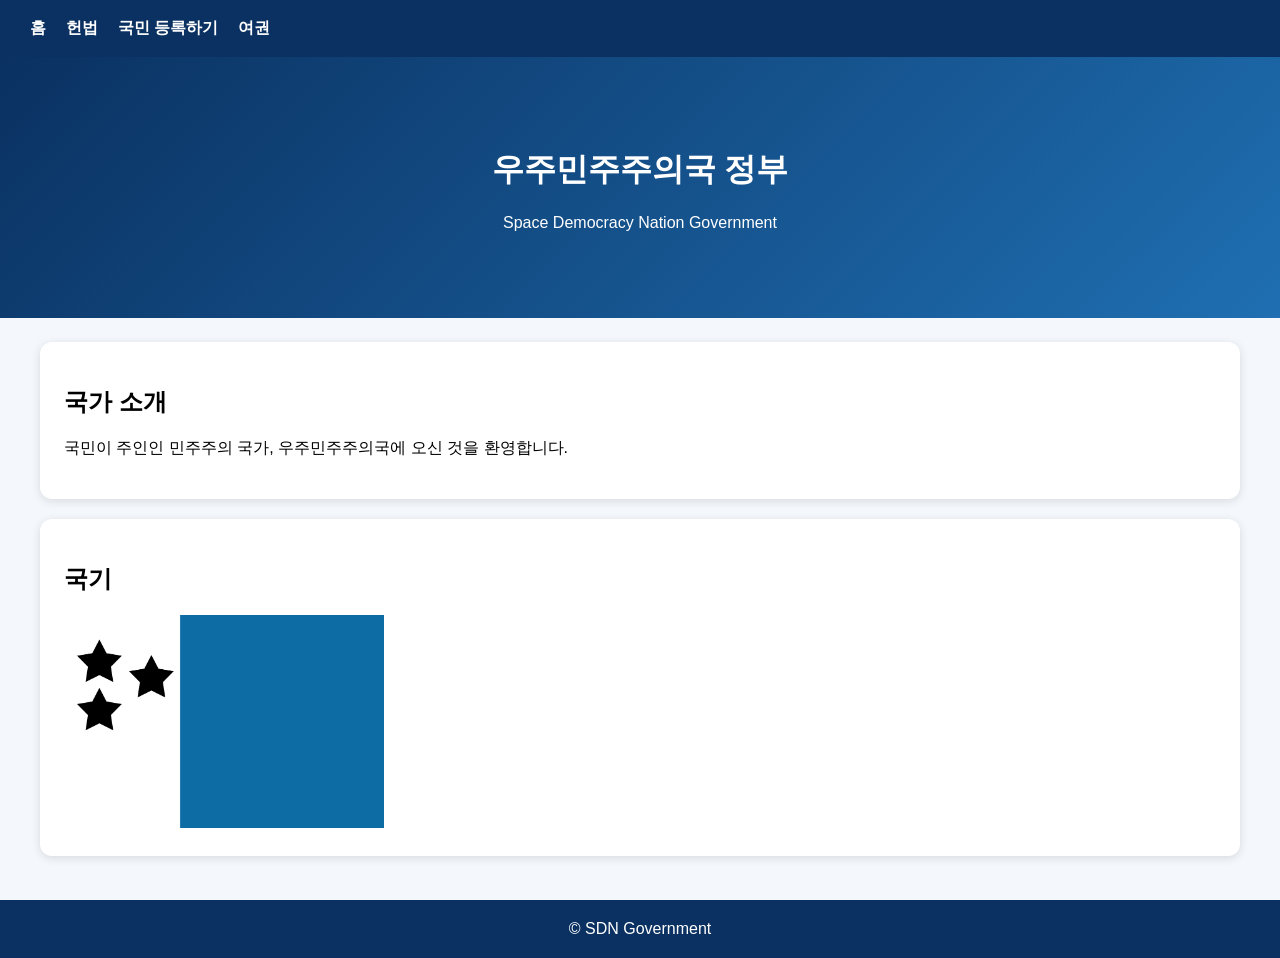
<file: index.html>
<!doctype html><html><head><meta charset='utf-8'><title>우주민주주의국</title><link rel='stylesheet' href='style.css'></head><body>
<header><nav><a href='index.html'>홈</a><a href='constitution.html'>헌법</a><a href='citizen.html'>국민 등록하기</a><a href='passport.html'>여권</a></nav></header>
<div class='hero'><h1>우주민주주의국 정부</h1><p>Space Democracy Nation Government</p></div>
<div class='container'>
<div class='card'><h2>국가 소개</h2><p>국민이 주인인 민주주의 국가, 우주민주주의국에 오신 것을 환영합니다.</p></div>
<div class='card'><h2>국기</h2><img src='assets/flag.png'></div>
</div><footer>© SDN Government</footer></body></html>
</file>
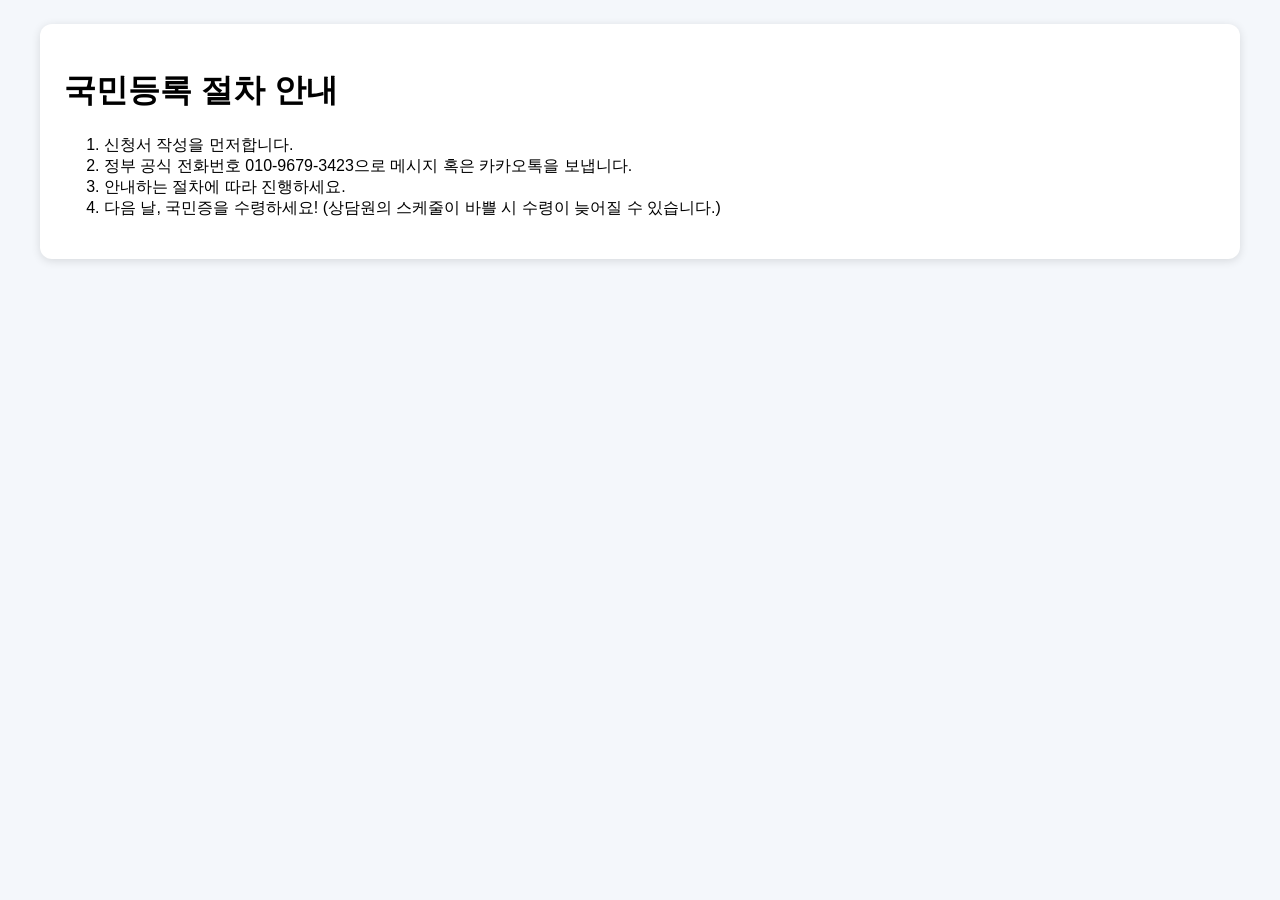
<file: citizen.html>
<!doctype html><html><head><meta charset='utf-8'><link rel='stylesheet' href='style.css'></head><body><div class='container'><div class='card'><h1>국민등록 절차 안내</h1><ol><li>신청서 작성을 먼저합니다.</li><li>정부 공식 전화번호 010-9679-3423으로 메시지 혹은 카카오톡을 보냅니다.</li><li>안내하는 절차에 따라 진행하세요.</li><li>다음 날, 국민증을 수령하세요! (상담원의 스케줄이 바쁠 시 수령이 늦어질 수 있습니다.)</li></ol></div></div></body></html>
</file>
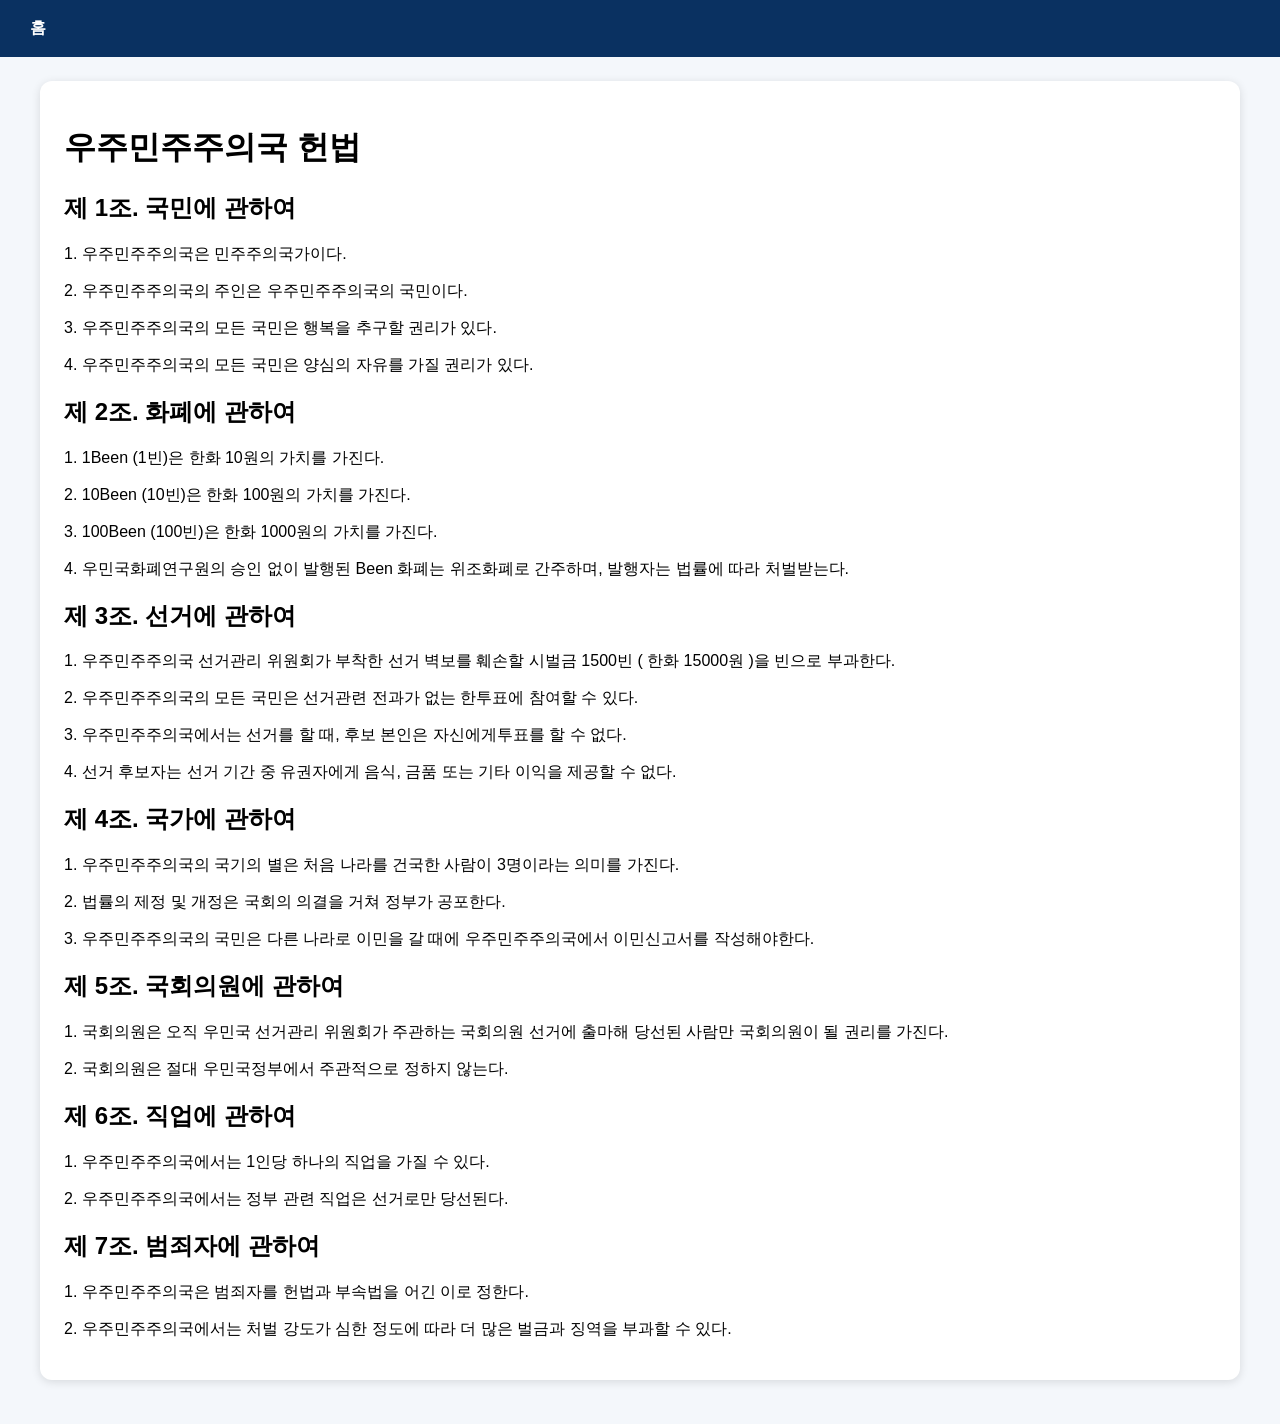
<file: constitution.html>
<!doctype html><html><head><meta charset='utf-8'><link rel='stylesheet' href='style.css'></head><body><header><nav><a href='index.html'>홈</a></nav></header><div class='container'><div class='card'>
<h1>우주민주주의국 헌법</h1>
<h2>제 1조. 국민에 관하여</h2>
<p>1. 우주민주주의국은 민주주의국가이다.</p>
<p>2. 우주민주주의국의 주인은 우주민주주의국의 국민이다.</p>
<p>3. 우주민주주의국의 모든 국민은 행복을 추구할 권리가 있다.</p>
<p>4. 우주민주주의국의 모든 국민은 양심의 자유를 가질 권리가 있다.</p>
<h2>제 2조. 화폐에 관하여</h2>
<p>1. 1Been (1빈)은 한화 10원의 가치를 가진다.</p>
<p>2. 10Been (10빈)은 한화 100원의 가치를 가진다.</p>
<p>3. 100Been (100빈)은 한화 1000원의 가치를 가진다.</p>
<p>4. 우민국화폐연구원의 승인 없이 발행된 Been 화폐는 위조화폐로 간주하며, 발행자는 법률에 따라 처벌받는다.</p>
<h2>제 3조. 선거에 관하여</h2>
<p>1. 우주민주주의국 선거관리 위원회가 부착한 선거 벽보를 훼손할 시벌금 1500빈 ( 한화 15000원 )을 빈으로 부과한다.</p>
<p>2. 우주민주주의국의 모든 국민은 선거관련 전과가 없는 한투표에 참여할 수 있다.</p>
<p>3. 우주민주주의국에서는 선거를 할 때, 후보 본인은 자신에게투표를 할 수 없다.</p>
<p>4. 선거 후보자는 선거 기간 중 유권자에게 음식, 금품 또는 기타 이익을 제공할 수 없다.</p>
<h2>제 4조. 국가에 관하여</h2>
<p>1. 우주민주주의국의 국기의 별은 처음 나라를 건국한 사람이 3명이라는 의미를 가진다.</p>
<p>2. 법률의 제정 및 개정은 국회의 의결을 거쳐 정부가 공포한다.</p>
<p>3. 우주민주주의국의 국민은 다른 나라로 이민을 갈 때에 우주민주주의국에서 이민신고서를 작성해야한다.</p>
<h2>제 5조. 국회의원에 관하여</h2>
<p>1. 국회의원은 오직 우민국 선거관리 위원회가 주관하는 국회의원 선거에 출마해 당선된 사람만 국회의원이 될 권리를 가진다.</p>
<p>2. 국회의원은 절대 우민국정부에서 주관적으로 정하지 않는다.</p>
<h2>제 6조. 직업에 관하여</h2>
<p>1. 우주민주주의국에서는 1인당 하나의 직업을 가질 수 있다.</p>
<p>2. 우주민주주의국에서는 정부 관련 직업은 선거로만 당선된다.</p>
<h2>제 7조. 범죄자에 관하여</h2>
<p>1. 우주민주주의국은 범죄자를 헌법과 부속법을 어긴 이로 정한다.</p>
<p>2. 우주민주주의국에서는 처벌 강도가 심한 정도에 따라 더 많은 벌금과 징역을 부과할 수 있다.</p>
</div></div></body></html>
</file>
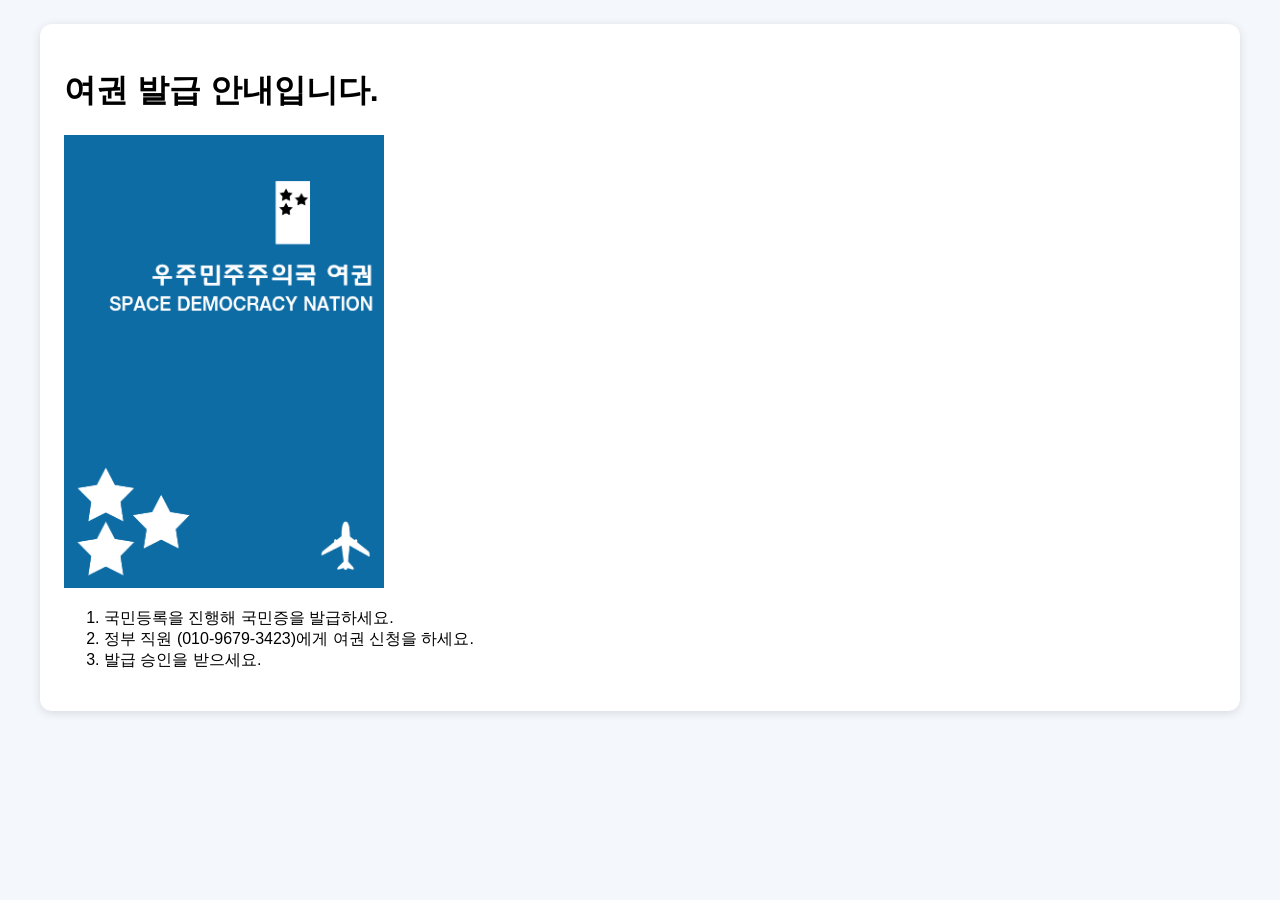
<file: passport.html>
<!doctype html><html><head><meta charset='utf-8'><link rel='stylesheet' href='style.css'></head><body><div class='container'><div class='card'><h1>여권 발급 안내입니다.</h1><img src='assets/passport.png'><ol><li>국민등록을 진행해 국민증을 발급하세요.</li><li>정부 직원 (010-9679-3423)에게 여권 신청을 하세요.</li><li>발급 승인을 받으세요.</li></ol></div></div></body></html>
</file>
<file: style.css>
body{margin:0;font-family:Segoe UI,Arial,sans-serif;background:#f4f7fb}
header{background:#0a3161;color:#fff;padding:18px 30px}
nav a{color:#fff;text-decoration:none;margin-right:20px;font-weight:bold}
.hero{background:linear-gradient(135deg,#0a3161,#1f6fb2);color:white;padding:70px;text-align:center}
.container{max-width:1200px;margin:auto;padding:24px}
.card{background:white;border-radius:12px;padding:24px;box-shadow:0 2px 10px rgba(0,0,0,.12);margin-bottom:20px}
footer{background:#0a3161;color:white;text-align:center;padding:20px}
img{max-width:320px}
</file>
